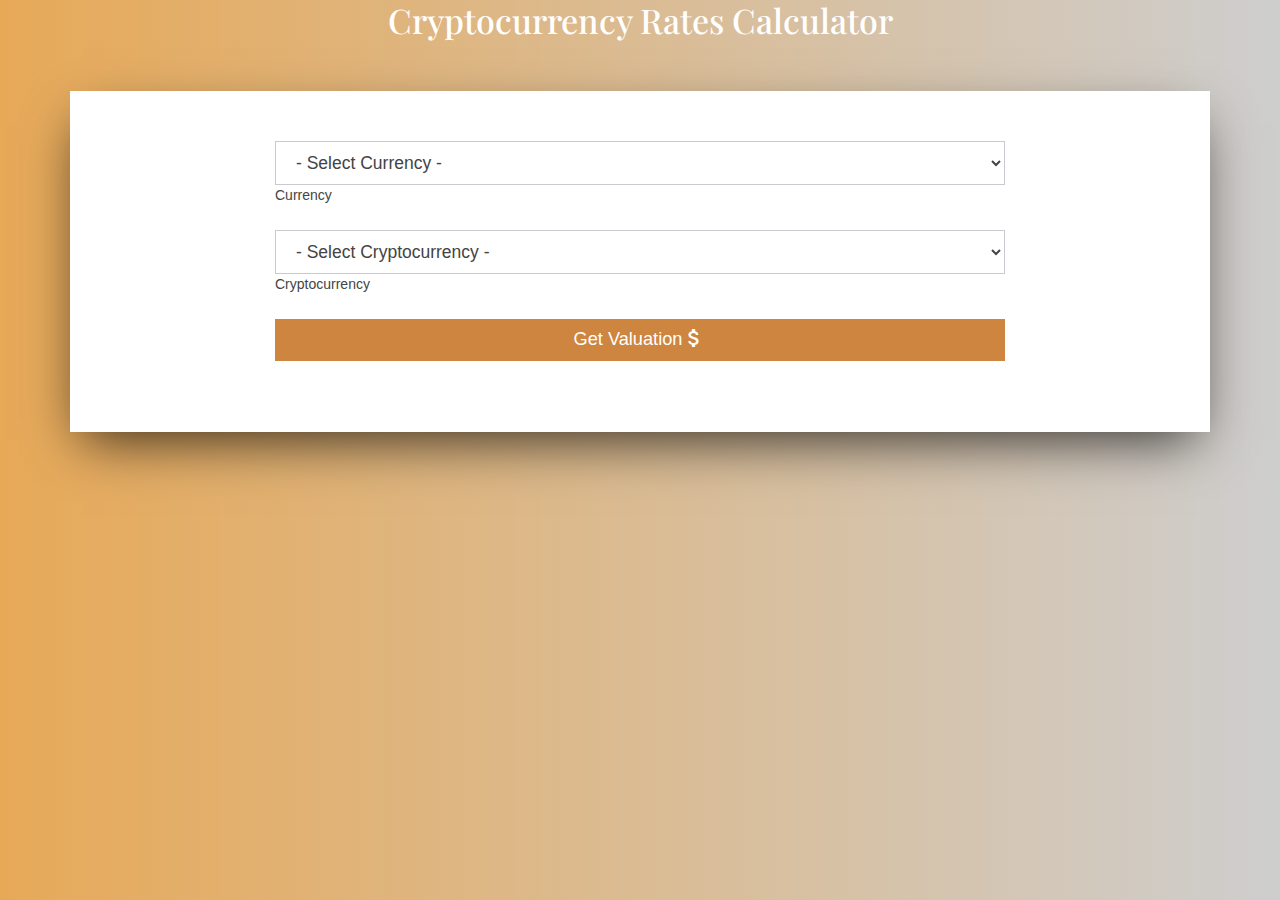
<file: projects/cryptocurrencies/index.html>
<!DOCTYPE html>
<html lang="en">
<head>
    <meta charset="UTF-8">
    <meta name="viewport" content="width=device-width, initial-scale=1.0">
    <meta http-equiv="X-UA-Compatible" content="ie=edge">
    <title>Cryptocurrency</title>
    <link href="https://fonts.googleapis.com/icon?family=Material+Icons" rel="stylesheet">
    <link rel="stylesheet" href="css/bootstrap.css">

    <link href="https://fonts.googleapis.com/css?family=Playfair+Display" rel="stylesheet">
    <style>
          
        body {
          
          background: -webkit-linear-gradient(to right, #e7a958, #cecece);
          background: linear-gradient(to right, #e7a958, #cecece); 
        }
        h1 {
          font-size: 34px;
          color: white;
          font-family: 'Playfair Display', serif;
        }
        form {
          margin: 50px auto;
        }
        select option{
            color: darkcyan;
        }
        .main-content {
          margin: 50px auto;
          background-color: white;
          -webkit-box-shadow: -1px 20px 52px -13px rgba(0,0,0,0.75);
          -moz-box-shadow: -1px 20px 52px -13px rgba(0,0,0,0.75);
          box-shadow: -1px 20px 52px -13px rgba(0,0,0,0.75);
        }
        .messages {
          color: white;
        }
        #result {
          text-align: center;
        }
        .btn {
          width: 100%;
          color: #fff;
          background-color: peru;
          display: flex;
          justify-content: center;
          font-size: 1.3em;
        }
       
        .spinner  {
          text-align: center;
        }
       
    </style>
</head>
<body>
    <div>
        <h1 class="text-center">Cryptocurrency Rates Calculator</h1>
    </div>
    <div class="container main-content">
        <!-- Page Content goes here -->
        <div class="row">
            <form class="col-2 col-8" id="form">
                <div class="form-group">
                    <select id="currency" class="form-control form-control-lg">
                        <option value="" disabled selected>- Select Currency - </option>
                        <option value="USD">Dollor</option>
                        <option value="GBP">Pound</option>
                        <option value="EUR">Euro</option>
                    </select>
                    <label>Currency</label>
                </div>    
                <div class="form-group">
                    <select id="cryptocurrency" class="form-control form-control-lg">
                        <option value="" disabled selected>- Select Cryptocurrency -</option>
                        <option value="BTC">Bitcoin</option>
                        <option value="ETH">Ethereum</option>
                        <option value="XRP">Ripple</option>
                    </select>
                    <label>Cryptocurrency</label>
                </div>
                <div class="form-input">
                    <button class="btn" type="submit" name="action">Get Valuation
                        <i class="material-icons right">attach_money</i>
                    </button>
                </div>
                <br>
                <div class="messages"></div>
                <div class="spinner"></div>
                <div id="result" ></div>
            </form>
        </div>

      
        <script src="js/cryptoAPI.js"></script>
        <script src="js/ui.js"></script>
        <script src="js/app.js"></script>

    
      
</body>
</html>
</file>
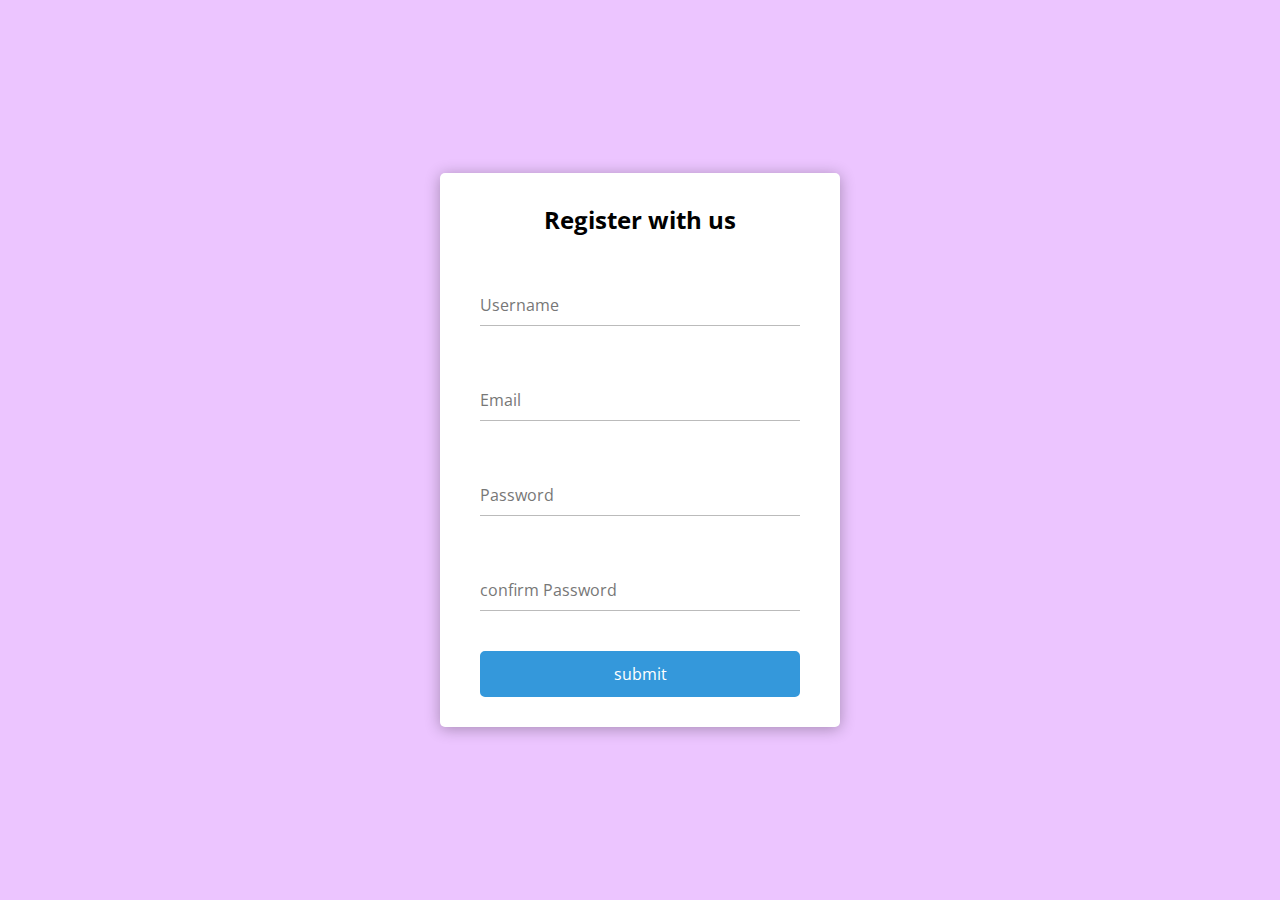
<file: projects/form validation/index.html>
<!DOCTYPE html>
<html lang="en">
<head>
    <meta charset="UTF-8">
    <meta name="viewport" content="width=device-width, initial-scale=1.0">
    <link rel="stylesheet" href="style.css">
    <title>form validator</title>
</head>
<body>
    <div class="container">
        <form action="#" id="form" class="form">
            <h2>Register with us</h2>
            <div class="form-control">
                <input type="text" id="username" tabindex="0">
                <label for="username">Username</label>
                <small>error message</small>
            </div>
            <div class="form-control">
                <input type="text" id="email">
                <label for="email">Email</label>
                <small>error message</small>
            </div>
            <div class="form-control">
                <input type="password" id="password">
                <label for="password">Password</label>
                <small>error message</small>
            </div>
            <div class="form-control">
                <input type="password" id="password2">
                <label for="password2">confirm Password</label>
                <small>error message</small>
            </div>
            <button type="submit">submit</button>
            
        </form>
    </div>
    <script src="app.js"></script>
</body>
</html>
</file>
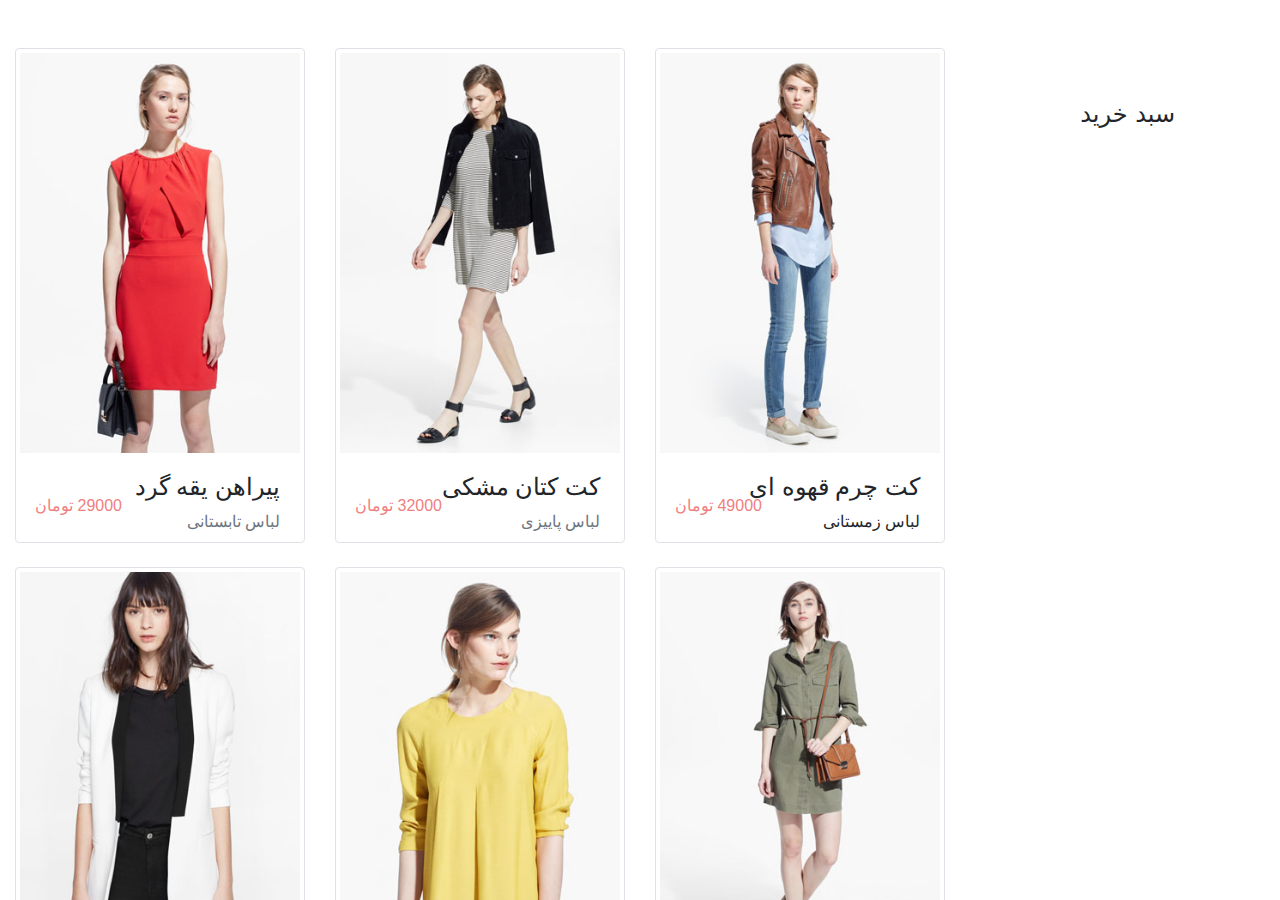
<file: projects/shoppingCart/index.html>
<!DOCTYPE html>
<html lang="en">
  <head>
    <meta charset="UTF-8" />
    <meta name="viewport" content="width=device-width, initial-scale=1.0" />
    <meta http-equiv="X-UA-Compatible" content="ie=edge" />
    <link rel="stylesheet" href="css/style.css" />
    <link
      rel="stylesheet"
      href="https://cdnjs.cloudflare.com/ajax/libs/font-awesome/5.15.1/css/all.min.css"
      integrity="sha512-+4zCK9k+qNFUR5X+cKL9EIR+ZOhtIloNl9GIKS57V1MyNsYpYcUrUeQc9vNfzsWfV28IaLL3i96P9sdNyeRssA=="
      crossorigin="anonymous"
    />
    <link rel="stylesheet" href="css/bootstrap.rtl.min.css" />
    <link rel="stylesheet" href="css/bootstrap-grid.min.css" />
    <script
      src="https://code.jquery.com/jquery-3.5.1.slim.min.js"
      integrity="sha384-DfXdz2htPH0lsSSs5nCTpuj/zy4C+OGpamoFVy38MVBnE+IbbVYUew+OrCXaRkfj"
      crossorigin="anonymous"
    ></script>
    <script
      src="https://cdn.jsdelivr.net/npm/bootstrap@4.5.3/dist/js/bootstrap.bundle.min.js"
      integrity="sha384-ho+j7jyWK8fNQe+A12Hb8AhRq26LrZ/JpcUGGOn+Y7RsweNrtN/tE3MoK7ZeZDyx"
      crossorigin="anonymous"
    ></script>
    <script src="js/bootstrap.min.js"></script>
    <title>Title</title>
  </head>

  <body>
    <section dir="rtl">
      <div class="row shopping-basket">
        <div>
          <h4>
            سبد خرید&nbsp&nbsp
            <i class="fas fa-shopping-cart pt-1"></i>
          </h4>
        </div>
        <div>
          <table class="table">
            <thead>
              <tr class="text-center">
                <th>تصویر</th>
                <th>مدل</th>
                <th>قیمت</th>
                <th></th>
              </tr>
            </thead>
            <tbody></tbody>
          </table>
          <a href="#" class="button"> پاک کردن </a>
        </div>
      </div>
      <div class="container text-right" id="product-container">
        <div class="row mt-5">
          <div class="col-sm-6 col-md-6 col-lg-4 product mb-4">
            <div class="img-thumbnail">
              <div class="product-img img1">
                <div class="add-tocart"> <a href="#" class="add" data-id="1">افزودن به سبد خرید</a> </div>
              </div>
              <div class="product-details">
                <h4>کت چرم قهوه ای</h4>
                <p class="text-mute">لباس زمستانی</p>
                <span>49000 تومان </span>
              </div>
            </div>
          </div>

          <div class="col-sm-6 col-md-6 col-lg-4 product mb-4">
            <div class="img-thumbnail">
              <div class="product-img img2">
                <div class="add-tocart"> <a href="#" class="add" data-id="2">افزودن به سبد خرید</a> </div>
              </div>
              <div class="product-details">
                <h4>کت کتان مشکی</h4>
                <p class="text-muted">لباس پاییزی</p>
                <span>32000 تومان </span>
              </div>
            </div>
          </div>
          <div class="col-sm-6 col-md-6 col-lg-4 product mb-4">
            <div class="img-thumbnail">
              <div class="product-img img3">
                <div class="add-tocart"> <a href="#" class="add" data-id="3">افزودن به سبد خرید</a> </div>
              </div>
              <div class="product-details">
                <h4>پیراهن یقه گرد</h4>
                <p class="text-muted">لباس تابستانی</p>
                <span>29000 تومان </span>
              </div>
            </div>
          </div>

          <div class="col-sm-6 col-md-6 col-lg-4 product mb-4">
            <div class="img-thumbnail">
              <div class="product-img img4">
                <div class="add-tocart"> <a href="#" class="add" data-id="4">افزودن به سبد خرید</a> </div>
              </div>
              <div class="product-details">
                <h4>مانتو تابستانه</h4>
                <p class="text-muted">لباس تابستانی</p>
                <span>49000 تومان </span>
              </div>
            </div>
          </div>
          <div class="col-sm-6 col-md-6 col-lg-4 product mb-4">
            <div class="img-thumbnail">
              <div class="product-img img5">
                <div class="add-tocart"> <a href="#" class="add" data-id="5">افزودن به سبد خرید</a> </div>
              </div>
              <div class="product-details">
                <h4>شومیز یقه گرد</h4>
                <p class="text-muted">لباس تابستانی</p>
                <span>59000 تومان </span>
              </div>
            </div>
          </div>
          <div class="col-sm-6 col-md-6 col-lg-4 product mb-4">
            <div class="img-thumbnail">
              <div class="product-img img6">
                <div class="add-tocart"> <a href="#" class="add" data-id="6">افزودن به سبد خرید</a> </div>
              </div>
              <div class="product-details">
                <h4>مانتو کتی سفید</h4>
                <p class="text-muted">لباس تابستانی</p>
                <span>39000 تومان </span>
              </div>
            </div>
          </div>
        </div>
      </div>
    </section>
    <script src="js/card.js"></script>
  </body>
</html>
</file>
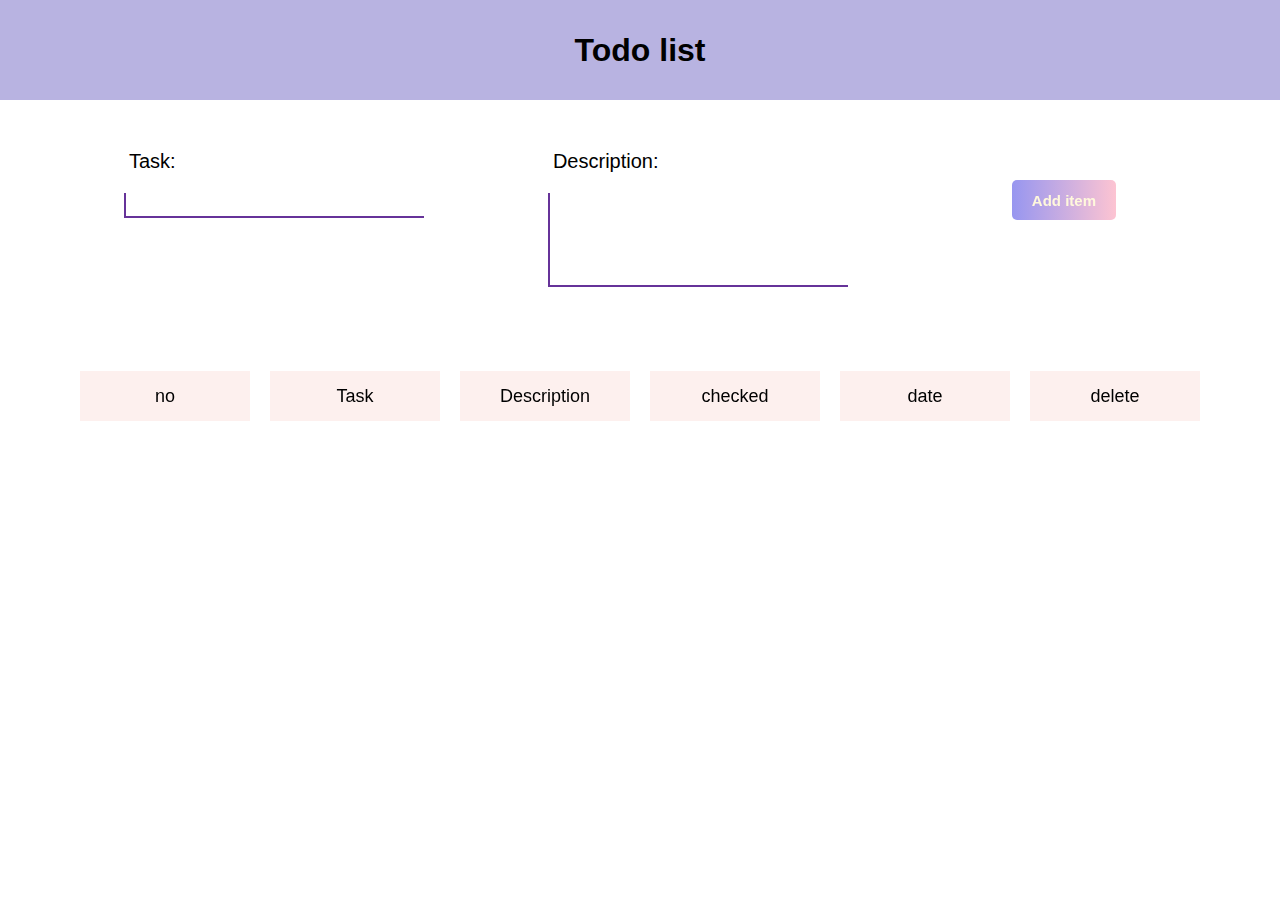
<file: projects/todo list/index.html>
<!DOCTYPE html>
<html lang="en">
  <head>
    <meta charset="UTF-8" />
    <meta name="viewport" content="width=device-width, initial-scale=1.0" />
    <link rel="icon" href="todo.png" type="img/png" />
    <link
      rel="stylesheet"
      href="https://cdnjs.cloudflare.com/ajax/libs/font-awesome/5.14.0/css/all.min.css"
    />
    <!-- <script src='https://kit.fontawesome.com/a076d05399.js'></script> -->
    <link rel="stylesheet" href="style.css" type="text/css" />

    <title>todo list</title>
  </head>
  <body>
    
    
    <header class="heading">
      <h1>Todo list</h1>
    </header>
    <section>
      <div>
        <label for="task">Task:</label>
        <input type="text" class="inputtxt" id="task" autofocus />
      </div>
      <div>
        <label for="description">Description:</label>
        <textarea class="inputtxt" id="description" rows="4"></textarea>
      </div>
      <button id="add">Add item</button>
    </section>
    <section class="section">
      <div class="note-container">
        <div  id="no">
          <div>no</div>
        </div>
        <div id="tasklist">
          <div>Task</div>
        </div>
        <div id="descriptionlist">
          <div>Description</div>
        </div>
        <div id="check">
          <div>checked</div>
        </div>
        <div id="date">
          <div>date</div>
        </div>
        <div id="del">
          <div>delete</div>
        </div>
      </div>
    </section>

    <script src="app.js"></script>
  </body>
</html>
</file>
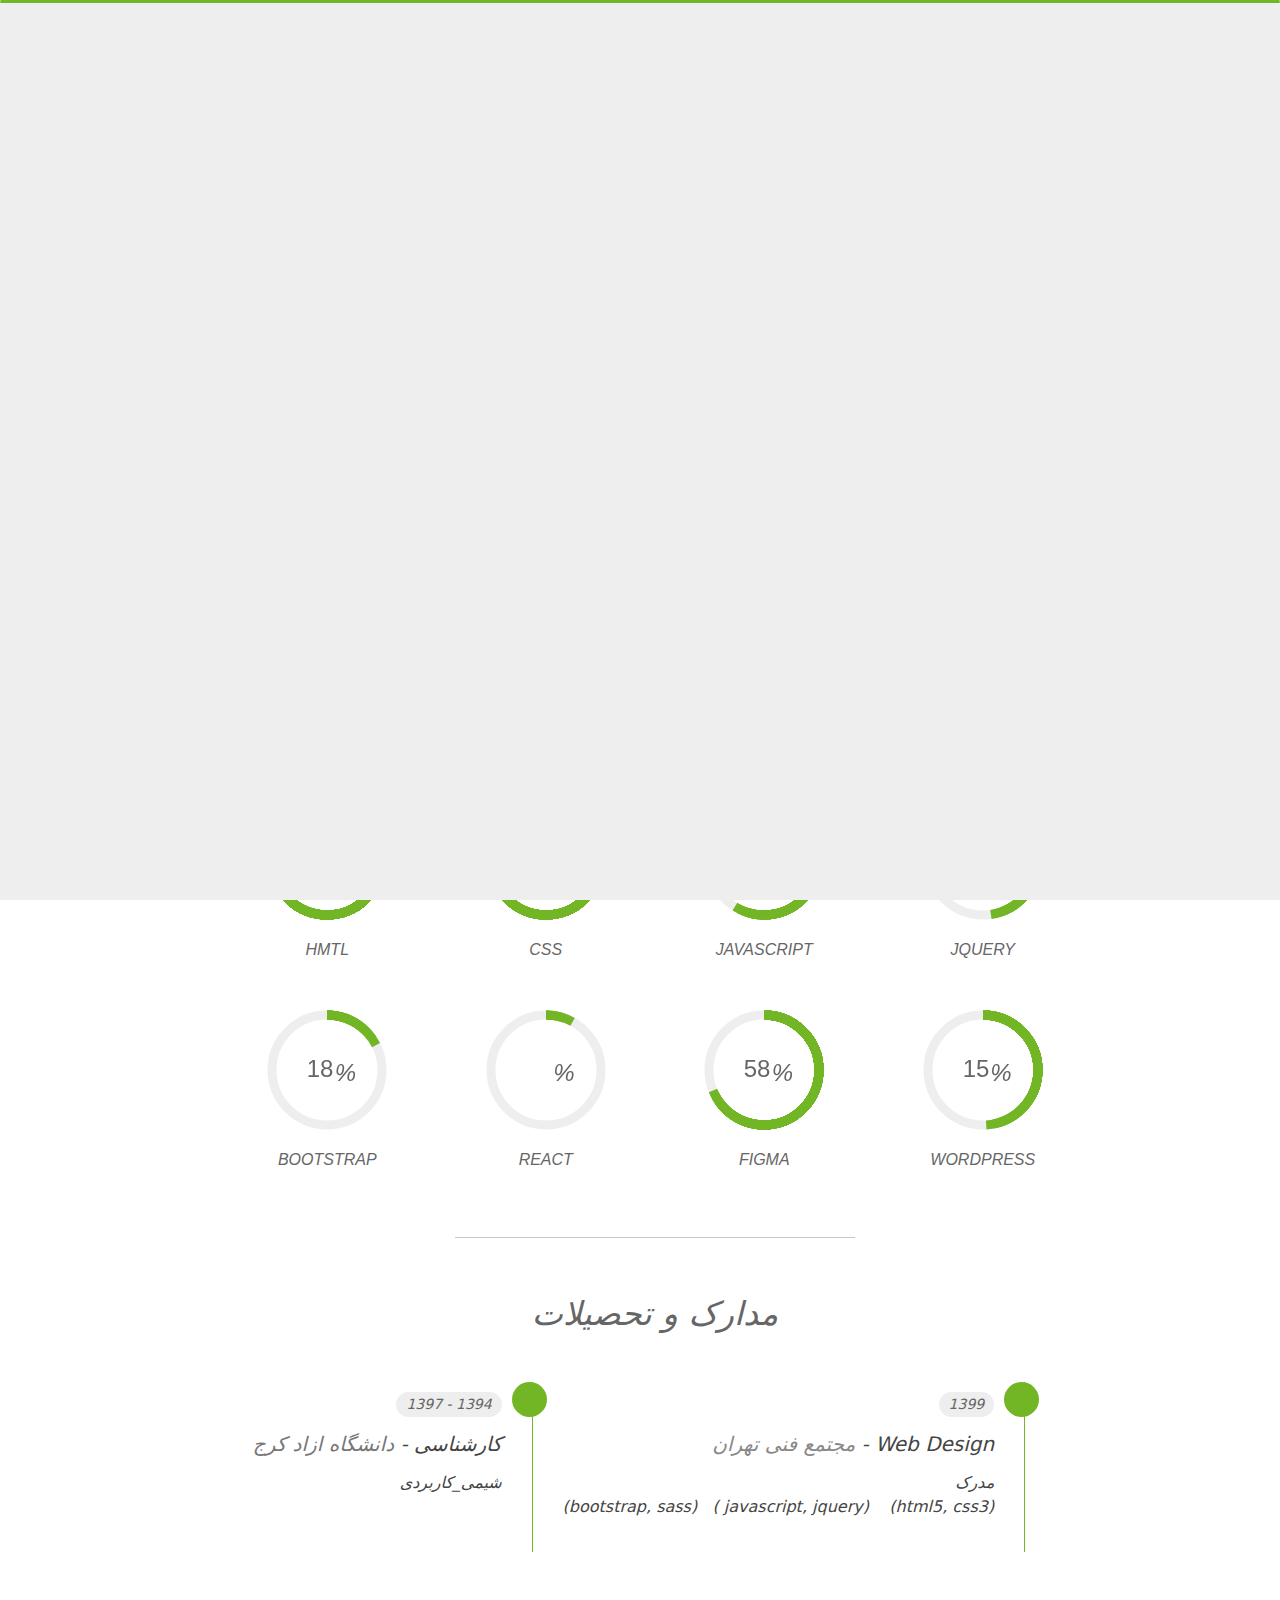
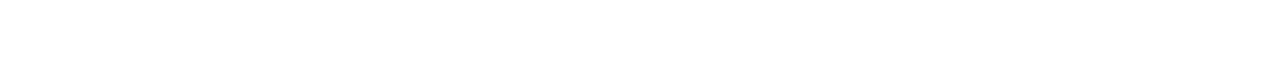
<file: about.html>
<!DOCTYPE html>
<html lang="en">
  <head>
    <meta charset="UTF-8" />
    <meta name="viewport" content="width=device-width, initial-scale=1.0" />
    <link rel="stylesheet" href="css/style-about.css" />
    <link rel="stylesheet" href="css/custom-index.css" />
    <link
      rel="stylesheet"
      href="https://cdnjs.cloudflare.com/ajax/libs/font-awesome/5.15.1/css/all.min.css"
      integrity="sha512-+4zCK9k+qNFUR5X+cKL9EIR+ZOhtIloNl9GIKS57V1MyNsYpYcUrUeQc9vNfzsWfV28IaLL3i96P9sdNyeRssA=="
      crossorigin="anonymous"
    />
    <link rel="stylesheet" href="css/bootstrap.rtl.min.css">
    <link rel="stylesheet" href="css/bootstrap-grid.min.css">
    <script src="https://code.jquery.com/jquery-3.5.1.slim.min.js" integrity="sha384-DfXdz2htPH0lsSSs5nCTpuj/zy4C+OGpamoFVy38MVBnE+IbbVYUew+OrCXaRkfj" crossorigin="anonymous"></script>
<script src="https://cdn.jsdelivr.net/npm/bootstrap@4.5.3/dist/js/bootstrap.bundle.min.js" integrity="sha384-ho+j7jyWK8fNQe+A12Hb8AhRq26LrZ/JpcUGGOn+Y7RsweNrtN/tE3MoK7ZeZDyx" crossorigin="anonymous"></script>
    <script src="js/bootstrap.min.js"></script>
    <title>درباره ی من</title>
  </head>
  <body>
    <!-- navigation on desktop -->
    <div class="sidebar">
      <ul class="icon-menu">
        <li class="icon-box active">
          <i class="fa fa-home"></i>
          <a href="index.html">
            <h5>صفحه اصلی</h5>
          </a>
        </li>
        <li class="icon-box">
          <i class="fa fa-user active"></i>
          <a href="about.html">
            <h5>درباره من</h5>
          </a>
        </li>
        <li class="icon-box">
          <i class="fa fa-briefcase"></i>
          <a href="portfolio.html">
            <h5>نمونه کارها</h5>
          </a>
        </li>
        <li class="icon-box">
          <i class="fa fa-envelope-open"></i>
          <a href="contact.html">
            <h5>ارتباط با من</h5>
          </a>
        </li>
        <li class="icon-box">
          <i class="fa fa-comments"></i>
          <a href="#">
            <h5>بلاگ</h5>
          </a>
        </li>
      </ul>
    </div>
    <!-- ----------------- nav on mobile ---------------- -->
    <nav class="d-block d-lg-none">
      <div class="navigation">
        <input type="checkbox" name="menu-icon" id="menu-icon" />
        <span class="line1"></span>
        <span class="line2"></span>
        <span class="line3"></span>

        <ul class="menu list-unstyled">
          <li class="icon border-bottom">
            <a href="index.html" class="text-decoration-none text-muted">
              <i class="fa fa-home ml-3"></i>
              <span>صفحه اصلی</span>
            </a>
          </li>
          <li class="icon border-bottom">
            <a href="about.html" class="text-decoration-none activemenu">
              <i class="fa fa-user ml-3"></i>
              <span>درباره من</span>
            </a>
          </li>
          <li class="icon border-bottom">
            <a href="portfolio.html" class="text-decoration-none text-muted">
              <i class="fa fa-briefcase ml-3"></i>
              <span>نمونه کارها</span>
            </a>
          </li>
          <li class="icon border-bottom">
            <a href="contact.html" class="text-decoration-none text-muted">
              <i class="fa fa-envelope-open ml-3"></i>
              <span>ارتباط با من</span>
            </a>
          </li>
          <li class="icon">
            <a href="#" class="text-decoration-none text-muted">
              <i class="fa fa-comments ml-3"></i>
              <span>بلاگ</span>
            </a>
          </li>
        </ul>
      </div>
    </nav>

    <section class="about-content">
      <!-------------- title -------------  -->
      <section class="title-section">
        <h1>درباره <span>من</span></h1>
        <span class="title-bg d-none d-sm-block">تجربیات من</span>
      </section>
      <section class="info-section container-fluid">
        <div class="info-container">
        <div class="info-div1">
          <div><h3>اطلاعات شخصی</h3></div>
          <div>
            <ul class="list-unstyled about-list">
              <li>نام : <span> زهرا </span></li>
              <li>نام خانوادگی : <span> محمدی </span></li>
              <li>سن : <span>24 سال </span></li>

              <li>کارآموز : <span> تمام وقت </span></li>
            </ul>
            <ul class="list-unstyled about-list">
              <li>آدرس : <span> استان البرز </span></li>
              <li>
                شماره موبایل :
                <span> 09220000000 </span>
              </li>
              <li>
                ایمیل :
                <span>
                  zahramohammadii75@yahoo.com
                </span>
              </li>

              <li>زبان : <span> انگلیسی(متوسط) </span></li>
            </ul>
          </div>
          <div>
            <a href="#" class="link">
              دانلود رزومه <span><i class="fa fa-download"></i></span>
            </a>
          </div>
        </div>
        <div class="info-div2">
          <div>
            <h3>1</h3>
            <p>___ سال تجربه ی کاری</p>
          </div>
          <div>
            <h3>3</h3>
            <p>___ پروژه های انجام شده</p>
          </div>
          <div>
            <h3></h3>
            <p>___ رضایت مشتریان</p>
          </div>
          <div>
            <h3>4</h3>
            <p>___مدرک ها</p>
          </div>
        </div></div>
      </section>
      <hr style="margin-top: 50px;"/>

      <!-- ----------------- skills ------------------- -->
      <section class="skills-section container-fluid">
        <h3 class="title">مهارت های من</h3>
        
        <div class="skills-rate">
          <div class="circle-percent">
            <span>%</span>
            <canvas class="mycanvas" width="150px" height="150px"></canvas>
            <h6>JQUERY</h6>
          </div>
          <div class="circle-percent">
            <span>%</span>
            <canvas class="mycanvas" width="150px" height="150px"></canvas>
            <h6>JAVASCRIPT</h6>
          </div>
          <div class="circle-percent">
            <span>%</span>
            <canvas class="mycanvas" width="150px" height="150px"></canvas>
            <h6>CSS</h6>
          </div>
          <div class="circle-percent">
            <span>%</span>
            <canvas class="mycanvas" width="150px" height="150px"></canvas>
            <h6>HMTL</h6>
          </div>
          <div class="circle-percent">
            <span>%</span>
            <canvas class="mycanvas" width="150px" height="150px"></canvas>
            <h6>WORDPRESS</h6>
          </div>
          <div class="circle-percent">
            <span>%</span>
            <canvas class="mycanvas" width="150px" height="150px"></canvas>
            <h6>FIGMA</h6>
          </div>
          <div class="circle-percent">
            <span>%</span>
            <canvas class="mycanvas" width="150px" height="150px"></canvas>
            <h6>REACT</h6>
          </div>
          <div class="circle-percent">
            <span>%</span>
            <canvas class="mycanvas" width="150px" height="150px"></canvas>
            <h6>BOOTSTRAP</h6>
          </div>
        </div>
      </section>
      <hr style="margin-top: 80px;"/>
      <!-- -------------------- degree ----------------- -->
      <section class="education-section container-fluid">
        <h3 class="title">مدارک و تحصیلات</h3>
        <ul class="education-list">
          <li>
            <div class="icon">
              <i class="fa fa-graduation-cap"></i>
            </div>
            <span >1399</span>
            <h5>Web Design - <span style="color: #888888;"> مجتمع فنی تهران </span></h5>
            <p >
              مدرک<br>
              (html5, css3) &nbsp;&nbsp;
              (javascript, jquery )&nbsp;&nbsp;
              (bootstrap, sass)&nbsp;
            </p>
          </li>
          <li>
            <div class="icon">
              <i class="fa fa-graduation-cap"></i>
            </div>
            <span>1394 - 1397</span>
            <h5>کارشناسی - <span style="color: #777;"> دانشگاه ازاد کرج </span></h5>
            <p>شیمی_کاربردی</p>
          </li>
        </ul>
      </section>
    </section>
    <script src="https://code.jquery.com/jquery-3.5.1.min.js" integrity="sha256-9/aliU8dGd2tb6OSsuzixeV4y/faTqgFtohetphbbj0=" crossorigin="anonymous"></script>
    <script src="js/loader.js"></script>
    <script src="js/about-skills-rate.js"></script>
  </body>
</html>
</file>
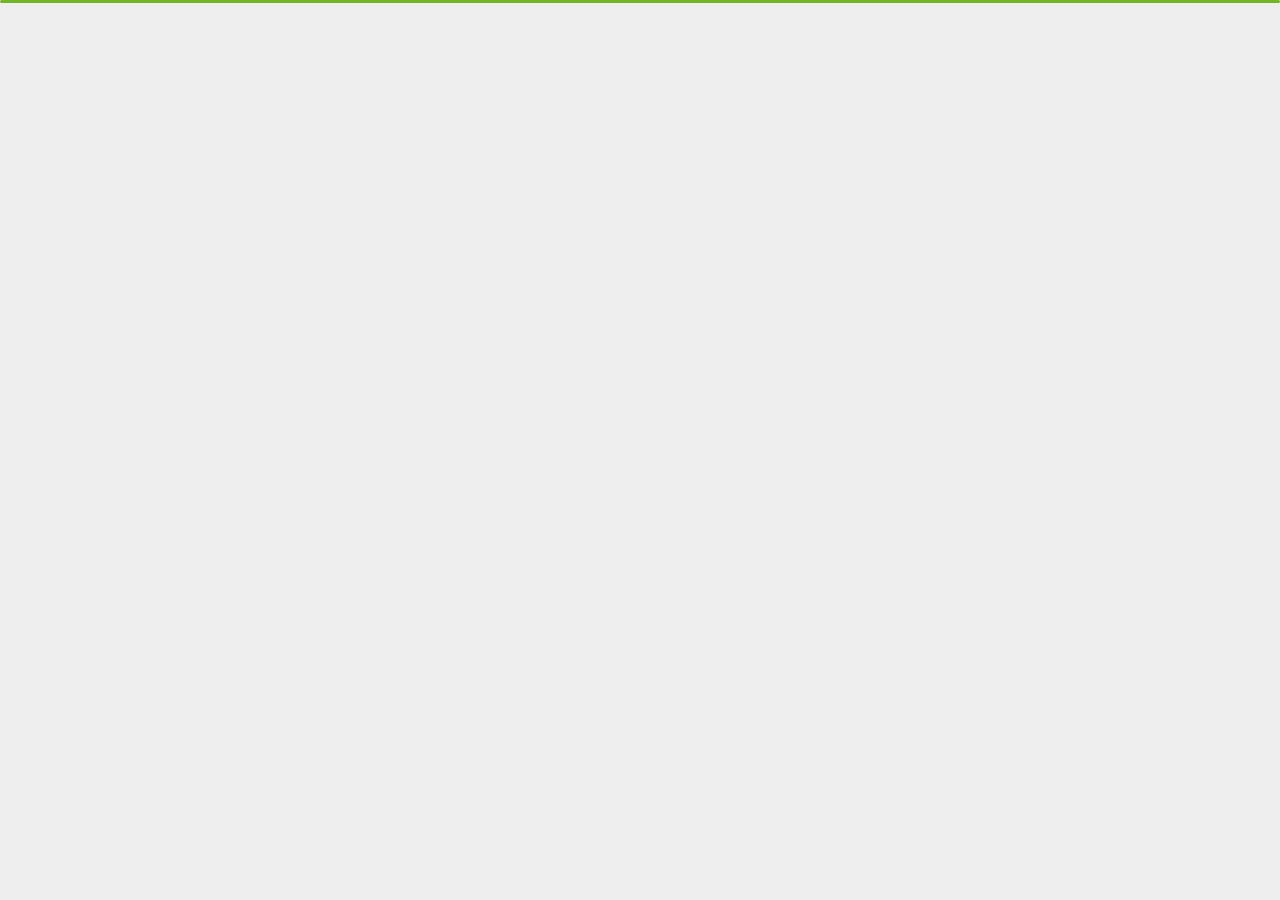
<file: contact.html>
<!DOCTYPE html>
<html lang="en">
  <head>
    <meta charset="UTF-8" />
    <meta name="viewport" content="width=device-width, initial-scale=1.0" />
    <link rel="stylesheet" href="css/custom-index.css" />
    <link rel="stylesheet" href="css/style-about.css" />
    <link rel="stylesheet" href="css/style-contact.css" />
    <link rel="stylesheet" href="css/fontawesome.min.css" />

    <link
      rel="stylesheet"
      href="https://cdnjs.cloudflare.com/ajax/libs/font-awesome/5.15.1/css/all.min.css"
      integrity="sha512-+4zCK9k+qNFUR5X+cKL9EIR+ZOhtIloNl9GIKS57V1MyNsYpYcUrUeQc9vNfzsWfV28IaLL3i96P9sdNyeRssA=="
      crossorigin="anonymous"
    />
    <link rel="stylesheet" href="css/bootstrap.rtl.min.css" />
    <link rel="stylesheet" href="css/bootstrap-grid.min.css" />
    <script
      src="https://code.jquery.com/jquery-3.5.1.slim.min.js"
      integrity="sha384-DfXdz2htPH0lsSSs5nCTpuj/zy4C+OGpamoFVy38MVBnE+IbbVYUew+OrCXaRkfj"
      crossorigin="anonymous"
    ></script>
    <script
      src="https://cdn.jsdelivr.net/npm/bootstrap@4.5.3/dist/js/bootstrap.bundle.min.js"
      integrity="sha384-ho+j7jyWK8fNQe+A12Hb8AhRq26LrZ/JpcUGGOn+Y7RsweNrtN/tE3MoK7ZeZDyx"
      crossorigin="anonymous"
    ></script>
    <script src="js/bootstrap.min.js"></script>
    <title>ارتباط با من</title>
  </head>
  <body>
    <!-- ----------------header--------------- -->

    <!-- navigation on desktop -->
    <div class="sidebar">
      <ul class="icon-menu">
        <li class="icon-box">
          <i class="fa fa-home active"></i>
          <a href="index.html">
            <h5>صفحه اصلی</h5>
          </a>
        </li>
        <li class="icon-box">
          <i class="fa fa-user"></i>
          <a href="about.html">
            <h5>درباره من</h5>
          </a>
        </li>
        <li class="icon-box">
          <i class="fa fa-briefcase"></i>
          <a href="portfolio.html">
            <h5>نمونه کارها</h5>
          </a>
        </li>
        <li class="icon-box">
          <i class="fa fa-envelope-open"></i>
          <a href="contact.html">
            <h5>ارتباط با من</h5>
          </a>
        </li>
        <li class="icon-box">
          <i class="fa fa-comments"></i>
          <a href="#">
            <h5>بلاگ</h5>
          </a>
        </li>
      </ul>
    </div>

    
     <!-- ----------------- nav on mobile ---------------- -->
     <nav class="d-block d-lg-none">
      <div class="navigation">
        <input type="checkbox" name="menu-icon" id="menu-icon" />
        <span class="line1"></span>
        <span class="line2"></span>
        <span class="line3"></span>

        <ul class="menu list-unstyled">
          <li class="icon border-bottom">
            <a href="index.html" class="text-decoration-none text-muted">
              <i class="fa fa-home ml-3"></i>
              <span>صفحه اصلی</span>
            </a>
          </li>
          <li class="icon border-bottom">
            <a href="about.html" class="text-decoration-none text-muted">
              <i class="fa fa-user ml-3"></i>
              <span>درباره من</span>
            </a>
          </li>
          <li class="icon border-bottom">
            <a href="portfolio.html" class="text-decoration-none text-muted">
              <i class="fa fa-briefcase ml-3"></i>
              <span>نمونه کارها</span>
            </a>
          </li>
          <li class="icon border-bottom">
            <a href="contact.html" class="text-decoration-none activemenu">
              <i class="fa fa-envelope-open ml-3"></i>
              <span>ارتباط با من</span>
            </a>
          </li>
          <li class="icon">
            <a href="#" class="text-decoration-none text-muted">
              <i class="fa fa-comments ml-3"></i>
              <span>بلاگ</span>
            </a>
          </li>
        </ul>
      </div>
    </nav>

    <!-- --------------------- contact --------------------- -->

    <section class="section-contact">
      <section class="title-section">
        <h1>ارتباط با <span> من </span></h1>
        <span class="title-bg d-none d-sm-block">ارسال ایمیل</span>
      </section>
      <section class="contact-content container">
        <div class="contact-form">
          <form action="#" method="GET" class="email-form" id="form">
            <div class="d-inline-block">
              <input
                type="text"
                name="username"
                id="username"
                placeholder=" نام شما "
              />
              <div class="message1"></div>
            </div>
            <div class="d-inline-block">
              <input
                type="text"
                name="useremail"
                id="useremail"
                placeholder=" ایمیل شما "
              />
              <div class="message2"></div>
            </div>
            <div>
              <input
                type="text"
                name="subject"
                id="subject"
                placeholder=" عنوان پیام "
              />
              <div class="message3"></div>
            </div>
            <div class="d-inline-block">
              <textarea
                name="usermessage"
                id="usermessage"
                cols="30"
                rows="8"
                class="d-block"
                placeholder=" پیام شما ... "
              ></textarea>
              <div class="message4"></div>
            </div>
            <div class="message5"></div>
            <div class="d-none" id="spinner">
              <img src="img/103.gif" class="d-block mx-auto" />
            </div>
            <div>
            <button type="submit" class="link" id="submitbtn">
              ارسال پیام
              <span><i class="fa fa-paper-plane" aria-hidden="true"></i></span>
            </button></div>
          </form>
        </div>
        <div class="contact-info">
          <h3 class="text-center pt-3">اطلاعات تماس</h3>
          <p class="info">
            <i class="fa fa-envelope-open position-absolute"></i>
            <span class="text-muted d-block">ایمیل من :</span>
            zahramohammadii75@yahoo.com
          </p>
          <p class="info">
            <i class="fa fa-phone-square position-absolute"></i>
            <span class="text-muted d-block">شماره تماس :</span>
            09220000000
          </p>

          <ul class="list-unstyled social">
            <li>
              <a href="#" title="twitter" class="text-decoration-none">
                <i class="fab fa-twitter"></i>
              </a>
            </li>
            <li>
              <a href="#" title="instagram" class="text-decoration-none">
                <i class="fab fa-instagram"></i>
              </a>
            </li>
            <li>
              <a href="#" title="linkedin" class="text-decoration-none">
                <i class="fab fa-linkedin-in"></i>
              </a>
            </li>
          </ul>
        </div>
      </section>
    </section>

    <script src="js/loader.js"></script>
    <script src="js/contact-validate-form.js"></script>
  </body>
</html>
</file>
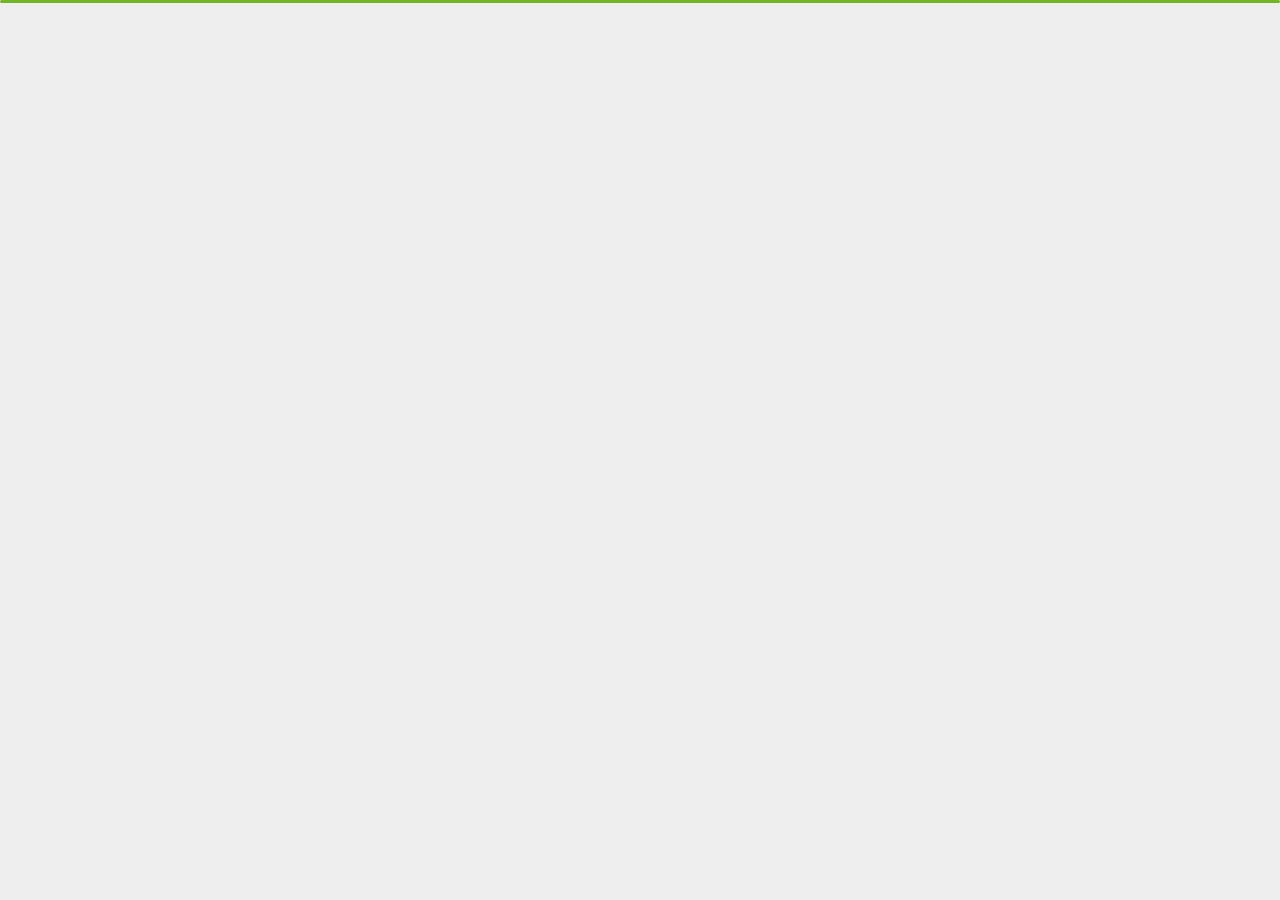
<file: portfolio.html>
<!DOCTYPE html>
<html lang="en">
  <head>
    <meta charset="UTF-8" />
    <meta name="viewport" content="width=device-width, initial-scale=1.0" />
    <link rel="stylesheet" href="css/style-about.css" />
    <link rel="stylesheet" href="css/custom-index.css" />
    <link rel="stylesheet" href="css/style-portfolio.css" />
    <link
      rel="stylesheet"
      href="https://cdnjs.cloudflare.com/ajax/libs/font-awesome/5.15.1/css/all.min.css"
      integrity="sha512-+4zCK9k+qNFUR5X+cKL9EIR+ZOhtIloNl9GIKS57V1MyNsYpYcUrUeQc9vNfzsWfV28IaLL3i96P9sdNyeRssA=="
      crossorigin="anonymous"
    />
    <link rel="stylesheet" href="css/bootstrap.rtl.min.css" />
    <link rel="stylesheet" href="css/bootstrap-grid.min.css" />
    <script
      src="https://code.jquery.com/jquery-3.5.1.slim.min.js"
      integrity="sha384-DfXdz2htPH0lsSSs5nCTpuj/zy4C+OGpamoFVy38MVBnE+IbbVYUew+OrCXaRkfj"
      crossorigin="anonymous"
    ></script>
    <script
      src="https://cdn.jsdelivr.net/npm/bootstrap@4.5.3/dist/js/bootstrap.bundle.min.js"
      integrity="sha384-ho+j7jyWK8fNQe+A12Hb8AhRq26LrZ/JpcUGGOn+Y7RsweNrtN/tE3MoK7ZeZDyx"
      crossorigin="anonymous"
    ></script>
    <script src="js/bootstrap.min.js"></script>
    <title>نمونه کارها</title>
  </head>
  <body>
    <!-------------------- navigation on desktop ---------------->
    <div class="sidebar">
      <ul class="icon-menu">
        <li class="icon-box">
          <i class="fa fa-home"></i>
          <a href="index.html">
            <h5>صفحه اصلی</h5>
          </a>
        </li>
        <li class="icon-box">
          <i class="fa fa-user"></i>
          <a href="about.html">
            <h5>درباره من</h5>
          </a>
        </li>
        <li class="icon-box">
          <i class="fa fa-briefcase active"></i>
          <a href="portfolio.html">
            <h5>نمونه کارها</h5>
          </a>
        </li>
        <li class="icon-box">
          <i class="fa fa-envelope-open"></i>
          <a href="contact.html">
            <h5>ارتباط با من</h5>
          </a>
        </li>
        <li class="icon-box">
          <i class="fa fa-comments"></i>
          <a href="#">
            <h5>بلاگ</h5>
          </a>
        </li>
      </ul>
    </div>

     <!-- ----------------- nav on mobile ---------------- -->
     <nav class="d-block d-lg-none">
      <div class="navigation">
        <input type="checkbox" name="menu-icon" id="menu-icon" />
        <span class="line1"></span>
        <span class="line2"></span>
        <span class="line3"></span>

        <ul class="menu list-unstyled">
          <li class="icon border-bottom">
            <a href="index.html" class="text-decoration-none text-muted">
              <i class="fa fa-home ml-3"></i>
              <span>صفحه اصلی</span>
            </a>
          </li>
          <li class="icon border-bottom">
            <a href="about.html" class="text-decoration-none text-muted">
              <i class="fa fa-user ml-3"></i>
              <span>درباره من</span>
            </a>
          </li>
          <li class="icon border-bottom">
            <a href="portfolio.html" class="text-decoration-none activemenu">
              <i class="fa fa-briefcase ml-3"></i>
              <span>نمونه کارها</span>
            </a>
          </li>
          <li class="icon border-bottom">
            <a href="contact.html" class="text-decoration-none text-muted">
              <i class="fa fa-envelope-open ml-3"></i>
              <span>ارتباط با من</span>
            </a>
          </li>
          <li class="icon">
            <a href="#" class="text-decoration-none text-muted">
              <i class="fa fa-comments ml-3"></i>
              <span>بلاگ</span>
            </a>
          </li>
        </ul>
      </div>
    </nav>

    <!-- --------------------- portfolio --------------------- -->
    
    <section class="portfolio-content">
      <section class="title-section">
        <h1><span>نمونه</span> کارها</h1>
        <span class="title-bg d-none d-sm-block">کارهای من</span>
      </section>
      <section class="photo-section container">
          <ul class="row list-unstyled list-container">
            <li class="col-sm-6 col-lg-4">
              <figure>
                <img src="img/form.png" alt="" />
                <div class="description">
                  <a href="projects/form validation/index.html">
                    <span> پروژه ی اعتبارسنجی فرم </span>
                  </a>
                </div>
              </figure>
            </li>
            <li class="col-sm-6 col-lg-4">
              <figure>
                <img src="img/slide1.png" alt="" />
                <div class="description">
                  <a href="projects/slideshow/slideshow1.html">
                    <span> پروژه ی اسلایدر </span>
                  </a>
                </div>
              </figure>
            </li>
            <li class="col-sm-6 col-lg-4">
              <figure>
                <img src="img/minimal.png" alt="" />
                <div class="description">
                  <a href="projects/website/index.html">
                    <span> وبسایت مینیمال </span>
                  </a>
                </div>
              </figure>
            </li>
            <li class="col-sm-6 col-lg-4">
              <figure>
                <img src="img/shop.png" alt="" />
                <div class="description">
                  <a href="projects/shoppingCart/index.html">
                    <span> پروژه ی سبد خرید </span>
                  </a>
                </div>
              </figure>
            </li>
            <li class="col-sm-6 col-lg-4">
              <figure>
                <img src="img/crypto.png" alt="" />
                <div class="description">
                  <a href="projects/cryptocurrencies/index.html">
                    <span> پروژه ی ارز </span>
                  </a>
                </div>
              </figure>
            </li>
            <li class="col-sm-6 col-lg-4">
              <figure>
                <img src="img/todo.png" alt="" />
                <div class="description">
                  <a href="projects/todo list/index.html">
                    <span>
                      پروژه ی todo لیست <br />&nbsp&nbsp(localStorage)
                    </span>
                  </a>
                </div>
              </figure>
            </li>
            <li class="col-sm-6 col-lg-4">
              <figure>
                <img src="img/project-5.jpg" alt="" />
                <div class="description">
                  <span> پروژه ی عکس ها </span>
                </div>
              </figure>
            </li>
            <li class="col-sm-6 col-lg-4">
              <figure>
                <img src="img/project-5.jpg" alt="" />
                <div class="description">
                  <span> پروژه ی منو اسلایدر و modal </span>
                </div>
              </figure>
            </li>
            <li class="col-sm-6 col-lg-4">
              <figure>
                <img src="img/project-5.jpg" alt="" />
                <div class="description">
                  <span> پروژه ی جستجوی غذا (Api) </span>
                </div>
              </figure>
            </li>
          </ul>
        
      </section>
    </section>
    <script src="js/loader.js"></script>
    <script src="js/portfolio.js"></script>
  </body>
</html>
</file>
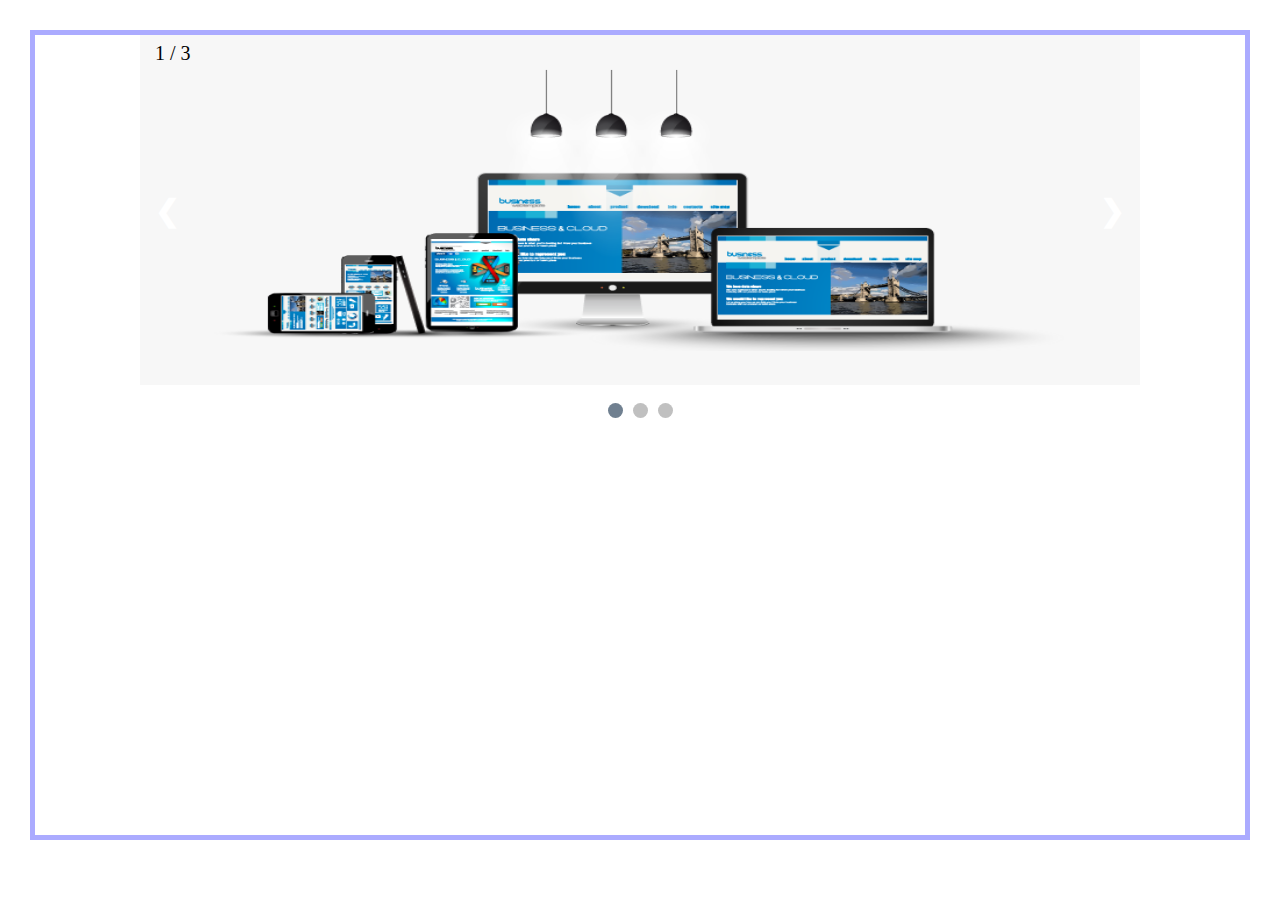
<file: projects/slideshow/slideshow1.html>
<!DOCTYPE html>
<html lang="en">

<head>
    <meta charset="UTF-8" />
    <meta name="viewport" content="width=device-width, initial-scale=1.0" />
    <title>slider</title>
    <style>
        * {
            margin: 0px;
            padding: 0px;
            box-sizing: border-box;
        }
        body{
            border: 5px solid rgba(0, 0, 255, 0.329);
            height: 90vh;
            margin: 30px;
        }

        .slider-container {
            max-width: 1000px;
            position: relative;
            margin: auto;
        }

        .slide {
            display: none;
        }

        img {
            width: 100%;
            height: 350px;
            vertical-align: middle;
        }

        .prev,
        .next {
            text-decoration: none;
            position: absolute;
            top: 50%;
            padding: 15px;
            transform: translateY(-50%);
            border-radius: 0 5px 5px 0;
            font-weight: bolder;
            font-size: 30px;
            color: #fff;
            user-select: none;
            transition: 0.6s ease;
        }

        .next {
            border-radius: 5px 0 0 5px;
            right: 0px;
        }

        .prev:hover,
        .next:hover {
            background-color: rgba(72, 84, 90, 0.5);
        }

        .bullet {
            cursor: pointer;
            width: 15px;
            height: 15px;
            margin: 0 3px;
            border-radius: 50%;
            background-color: silver;
            display: inline-block;
            transition: background-color 0.6s;
        }

        .active,
        .bullet:hover {
            background-color: slategrey;
        }

        .number {
            font-size: 20px;
            padding: 7px 15px;
            position: absolute;
            top: 0px;
        }

        .fade {
            -webkit-animation-name: fade;
            -webkit-animation-duration: 1.5s;
            animation-name: fade;
            animation-duration: 1.5s;
        }

        @-webkit-keyframes fade {
            from {
                opacity: 0.4;
            }

            to {
                opacity: 1;
            }
        }

        @keyframes fade {
            from {
                opacity: 0.4;
            }

            to {
                opacity: 1;
            }
        }

    </style>
</head>

<body>
    <div class="slider-container">
        <div class="slide fade">
            <div class="number">1 / 3</div>
            <img src="1.jpg" alt="" />
        </div>

        <div class="slide fade">
            <div class="number">2 / 3</div>
            <img src="2.jpg" alt="" />
        </div>

        <div class="slide fade">
            <div class="number">3 / 3</div>
            <img src="3.jpg" alt="" />
        </div>

        <a href="#" class="prev" onclick="Slides(-1)">&#10094;</a>
        <a href="#" class="next" onclick="Slides(1)">&#10095;</a>
    </div>
    <br />
    <div style="text-align: center;">
        <span class="bullet" onclick="currentSlide(1)"></span>
        <span class="bullet" onclick="currentSlide(2)"></span>
        <span class="bullet" onclick="currentSlide(3)"></span>
    </div>

    <script>
        let slideIndex = 1;
        showSlides(slideIndex);

        function Slides(n) {
            showSlides((slideIndex += n));
            console.log(n)
            console.log(slideIndex)
        }

        function currentSlide(n) {
            showSlides((slideIndex = n));
        }

        function showSlides(n) {
            let i;
            let slides = document.getElementsByClassName("slide");
            let bullets = document.getElementsByClassName("bullet");
    
            if (n > slides.length) {
                slideIndex = 1;
            }
            if (n < 1) {
                slideIndex = slides.length;
            }
            for (i = 0; i < slides.length; i++) {
                slides[i].style.display = "none";
            }
            for (i = 0; i < bullets.length; i++) {
                bullets[i].className = bullets[i].className.replace(" active", "");
            }
            slides[slideIndex - 1].style.display = "block";
            // bullets[slideIndex - 1].className += " active";
            bullets[slideIndex - 1].classList.add('active') 

        }
    </script>
</body>

</html>
</file>
<file: projects/form validation/style.css>
@import url('https://fonts.googleapis.com/css2?family=Open+Sans&display=swap');

*,::after,::before{
    margin: 0;
    padding: 0;
    box-sizing: border-box;
    font-family: 'Open Sans', sans-serif;
}

body{
    background-color: #eabdffe1;
    display: flex;
    justify-content: center;
    align-items: center;
    min-height: 100vh;
}

.container{
    background-color: white;
    border-radius: 5px ;
    box-shadow: 0 2px 15px rgb(0, 0, 0,.3);
    width: 400px;
}


h2{
    text-align: center;
    margin: 0 0 35px;
}
.form{
    padding: 30px 40px;

}
.form-control{
    margin-bottom: 20px;
    padding-bottom: 20px;
    position: relative;
    display: grid;
}
.form-control label{
    color: #777;
    display: block;
    position: relative;
    top: 23px;
    order: -1;
}

.form-control input{
    border: 0;
    border-bottom: 1px solid #bbbbbb;
    display: block;
    width: 100%;
    padding: 5px;
    outline: 0;
    font-size: 16px;
    
}
.form-control input:focus{
    border-bottom: 1.5px solid #222;
}

.form-control input:focus ~ label{
    animation: move .2s ease-out forwards;
}

@keyframes move {
  from{
    top: 23px;
  }
  to{
      top: -9px;
      font-size: 14px;
  }
}


.form-control.success input{
    border-bottom-color: #2ecc71;
}
.form-control.error input{
    border-bottom-color: #e74c3c;
}
.form-control small{
    color: #e74c3c  ;
    position: absolute;
    bottom: 0;
    left: 0;
    visibility: hidden;
}
.form-control.error small{
    visibility: visible;
}
.form button{
    cursor: pointer;
    background-color:#3498db ;
    border: 2px solid #3498db;
    border-radius: 5px;
    color: #fff;
    display: block;
    font-size: 16px;
    padding: 10px;
    margin: 20px 0 0 0;
    width: 100%;
    outline: none;
    box-shadow: 0;
}


@media screen and (max-width:576px){
    .container{
        width: 350px;
    }
}
</file>
<file: projects/shoppingCart/css/style.css>
* {
    padding: 0;
    margin: 0;
    box-sizing: border-box;
}

section {
    overflow-x: hidden;
    width: 100%;
    height: 100vh;
    display: flex;
    justify-content: flex-end;
}

.product {
    transition: all 0.3s;
}

.product:hover {
    transform: translateY(-5px);
    -webkit-transform: translateY(-5px);
    -moz-transform: translateY(-5px);
    -ms-transform: translateY(-5px);
    -o-transform: translateY(-5px);
}

.product .product-img {
    width: 100%;
    height: 400px;
    display: flex;
    align-items: flex-end;
}
.product .product-img .add-tocart{
    position: relative;
    width: 100%;
    height: 50px;
    background-color: #7a7a7a;
    display: flex;
    justify-content: center;
    align-items: center;
    font-size: 1.1em;
    transition: all .5s;
    opacity: 0;
}
.product .product-img .add-tocart a{
    color: #fff;
    text-decoration: none;
}
.product .product-img:hover .add-tocart{
    opacity: 1;
}
.product .product-img .add-tocart::after{
    position: absolute;
    content: '';
    display: block;
    width: 30px;
    height: 30px;
    background-color: #7a7a7a;
    transform: rotate(45deg);
    top: -14px;
}

.product .product-img.img1 {
    background: url("../img/1.jpg") top center / cover;
}

.product .product-img.img2 {
    background: url("../img/2.jpg") top center / cover;
}

.product .product-img.img3 {
    background: url("../img/3.jpg") top center / cover;
}

.product .product-img.img4 {
    background: url("../img/4.jpg") top center / cover;
}

.product .product-img.img5 {
    background: url("../img/5.jpg") top center / cover;
}

.product .product-img.img6 {
    background: url("../img/6.jpg") top center / cover;
}

.product .product-details {
    width: 100%;
    height: 85px;
    font-family: Arial, Helvetica, sans-serif;
    padding: 20px;
    position: relative;
}

.product .product-details h3 {
    color: #393c45;
}


.product .product-details span {
    position: absolute;
    left: 15px;
    bottom: 20px;
    color: lightcoral;
    font-size: 16px;
}

.shopping-basket{
    min-width: 350px;
    position: relative;;
}
.shopping-basket > :first-child{
    display: flex;
    justify-content: center;
    margin-top: 100px;
    height: 45px;
    cursor: pointer;
}
.shopping-basket > :first-child:hover+div{
    display: block;
}
.shopping-basket > :nth-child(2){
    background-color: #fff;
    position: absolute;
    top: 140px;
    right: 30px;
    padding: 10px;
    display: none;
    z-index: 9;

}
.shopping-basket > :nth-child(2):hover{
    display: block;
}
.table tbody td{
    text-align: center;
    vertical-align: middle;
}

.button{
    text-decoration: none;
    color: #777;
    display: block;
    width: 100%;
    height: 35px;
    text-align: center;
    border: 1px solid #bbb;
    border-radius: 5px;
}
.remove{
    display: inline-block;
    width: 20px;
    height: 20px;
    color: #ff0000;
    text-decoration: none;
    font-size:1.5em;
}
.remove:hover{
    color: #ff0000;
}

@media screen and (max-width:768px){
    section{
        display: block;
    }
    .shopping-basket{
        width: 100%;
    }
    .shopping-basket > :nth-child(2){
        width: 400px;
        right: 100px;
    }
}
@media screen and (max-width:576px){
  
    .shopping-basket > :nth-child(2){
        width: 100%;
        right: 15px;
    }
}
</file>
<file: projects/todo list/style.css>
*,::after,::before{
    margin: 0;
    padding: 0;
    box-sizing: border-box;
    font-family: Arial, Helvetica, sans-serif;
}

.heading{
    background-color: #8f88cfa2;
    text-align: center;
    line-height: 100px;
    margin-bottom: 40px;
}


#add{
    padding: 10px 20px;
    margin: 40px;
    height: 40px;
    float: right;
    background-image: linear-gradient(to right,#9796f0,#fdc4d2);
    color: cornsilk;
    font-weight: bold;
    font-size: 15px;
    border: none;
    border-radius: 5px;
    outline: none;
    cursor: pointer;
    
}
section{
    display: flex;
    flex-flow: row wrap;
    justify-content: space-evenly;
    width: 100%;
    height: auto;
    
}
label{

    font-size: 20px;
    display: block;
    margin: 10px 5px 20px;
}
.inputtxt{
    margin-bottom: 40px;
    width: 300px;
    height: auto;
    font-size: 20px;
    outline: none;
    border: none; 
    resize: none;
    border-bottom: 2px solid rebeccapurple;
    border-left: 2px solid rebeccapurple;

}
.note-container{
    min-width: 70%;
    height: auto;
    margin: 30px;
    display: flex;
    flex-flow: row wrap;
}

.note-container>div{
    min-width:100px ;
    min-height: 50px;
    height: auto;
    margin: 5px;
}

.note-container>div>div{
    min-width: 170px;
    min-height: 50px;
    max-width: 350px;
    padding: 5px;
    height: 110px;
    margin: 5px;
    
    background-color: rgba(250, 221, 216, 0.432);
    display: flex;
    justify-content: center;
    align-items: center;
    word-wrap: break-word;
}
.note-container>div :first-child{
    height: 50px;
    font-size: 18px;
    font-weight: 200;
}


.del{
    color: #e91414;
    cursor: pointer;
    margin-top: 25px;
}


.label{
    position: relative;
    width: 15px;
    height: 15px;
    border: 1px solid black;
    outline: 0;
    cursor: pointer;
    margin: 5px 0 0 0;
}

.label::before{
    content: '';
    position: absolute;
    width: 3.5px;
    height: 35px;
    background-color: #72B626;
    transform: rotate(30deg);
    border-radius: 30px;
    left: 13px;
    top: -19px;
    opacity: 0;
}
.label::after{
    content: '';
    position: absolute;
    width: 3.5px;
    height: 19px;
    background-color: #72B626;
    border-radius: 5px;
    transform: rotate(-30deg);
    left: 1px;
    top: -4px;
    opacity: 0;
}

input[ type=checkbox]{
    position: absolute;
    z-index: 10;
    opacity: 0;
    
}


input[type=checkbox]:checked+.label::before,
input[type=checkbox]:checked+.label::after{
 opacity: 1;
}
</file>
<file: css/style-about.css>
body{
   padding: 30px;
   height: auto !important;
   overflow: auto !important;
   font-family: sans-serif;
}

.about-content{
    display: flex;
    flex-flow: column;
    align-items: center;
    width: 100%;
}
.title-section{
    display: flex;
    flex-flow: column wrap;
    align-items: center;
    padding-top: 20px;
    width: 100%;
    height: 180px;
    color: #606161;

}
.title-section h1{
   font-size: 60px;
   font-weight: bold;
   
}
.title-section h1 span{
    color:  #72B626;
}
.title-bg{
    font-size: 90px;
    position: absolute;
    color: #EFF0F0;
    z-index: -9;
    top: 20px;
}

.info-section{
   display: flex;
   justify-content: center;
}
.info-container{
    width: 1100px;
    height: 380px;
    display: flex;
    justify-content: flex-end;
}

.info-section .info-div1{
   width: 50%;
   height: 100%;
}


.info-section .info-div1 > :first-child{
   height: 30px;
   width: 100%;
   padding-right: 10px;
   color: #666666;
   font-size: 1.2em;
   margin-bottom: 30px;
 }
 .info-section .info-div1 > :nth-child(2){
    display: flex;
    justify-content: space-around;
    
 }
 .info-section .info-div1 > :nth-child(2) li{
    margin-bottom: 30px;
    color: #8484AA;
 }
 .info-section .info-div1 > :nth-child(2) li span{
    color: #777;
    font-weight: 600;
 }
 .info-section .info-div1 > :nth-child(3) a{
    width: 200px;
    height: 40px;
    margin-right: 30px;

 }
 .info-section .info-div2 {
    width: 50%;
    height: 100%;
    display: flex;
    flex-flow: row wrap;
    justify-content: space-between;
    align-items: center;
     
 }
 .info-section .info-div2 > div{
    width: 255px;
    height: 150px;
    border: 1px solid #ddd;
    display: flex;
    flex-flow: column wrap;
    align-items: center;
    justify-content: space-evenly;
    font-size: 1.1em;
 }
 .info-section .info-div2  h3{
    font-family:Poppins, sans-serif;
    font-size: 50px;
    color: #72B626;
    position: relative;
 }
 .info-section .info-div2  h3::after {
    content: '+';
    position: absolute;
    right: -24px;
    font-size: 2.5rem;
    font-weight: 300;
    top: 2px;
    color: #72B626;
}
hr{
   width: 400px;
   border: 0.5px solid #ddd;
}
/* ===================== section skills ======================= */
.skills-section{
   width: 100%;
   height: 500px;
   display: flex;
   align-items: center;
   flex-flow: column;
}
.title{
   width: 100%;
   height: 120px;
   text-align: center;
   line-height: 120px;
   color: #666;
   font-size: 33px;
   
}
.skills-rate{
   display: grid;
   grid-template-columns: repeat(4,1fr);
   gap:60px 20px ;
   width: 60%;
   height: auto;
}

.circle-percent{
   width: 150px;
   height: 150px;
   position: relative;
   display: grid;
   grid-column: auto/span 1;
   justify-self: center;
}
.circle-percent span{
   position: absolute;
   top: 40%;
   left: 55%;
   font-family:Poppins, sans-serif;
   font-size: 24px;
   color: #666;
}

.circle-percent h6{
   font-size: 16px;
   font-family:Arial, Helvetica, sans-serif ;
   color: #666;
   text-align: center;
   width: 100%;
   padding: 5px;
   
}
.mycanvas{
   width: 100%;
}

/* ===================== education section ======================= */
.education-section{
   width: 100%;
   height: 300px;
   color: #444;
}
.education-section .education-list{
   display: flex;
   width: 60%;
   height: 100%;
   margin:0 auto ;
   justify-content: space-evenly;
   list-style: none;
}

.education-list li{
   padding-right: 30px;
   border-right: 1px solid #72B626;
   height: 170px;
   position: relative;
}
.education-list .icon{
   width: 35px;
   height: 35px;
   background-color: #72B626;
   display: flex;
   justify-content: center;
   align-items: center;
   position: absolute;
   right: -15px;
   border-radius: 50%;
   color: #fff;
}
.education-list li > span{
   display: inline-block;
   margin-top: 10px;
   background-color: #eee;
   padding:2px 10px;
   font-size: 14px;
   color: #666;
   border-radius: 20px;
}
.education-list h5{
   margin: 15px 0;
}
.education-list p{
   line-height: 1.5;
}
/* ============================= media query ============================== */
@media screen  and (max-width:1365px){
   body{
      padding-right: 0;
   }
  
   .info-section .info-div2 {
      width:40vw;
   }
   .info-section .info-div1 {
      width:40vw;
   }
   .info-section .info-div2 > div{
      width: 46%;
   }
   .skills-rate,.education-section .education-list{
      width: 70%;
   }
  
}

 @media screen  and (max-width:992px){
   body{
      padding: 30px;
   }
   .info-container{
      width: 650px;
      height: 750px;
      flex-flow: column;
      align-items: center;
   }
   .info-section .info-div2,.info-section .info-div1 {
      width:100%;
   }
   .skills-rate{
      gap:60px 0 ;
      width: 100%;
   }
   .education-section{
      height: 450px;
   }
   .education-section .education-list{
      width: 100%;
      justify-content: flex-start;
      flex-flow: column;

   }
   .education-list li{
      margin-bottom: 30px;
      height: 150px;
   }
   
}

@media screen  and (max-width:768px){
   .skills-section{
      height: 940px;
   }
   .skills-rate{
      grid-template-columns: repeat(2,1fr);
   }
   hr{
      width: 200px;
   }
}

/* ------------------------------------------- */
@media screen  and (max-width:575px){
   body{
      padding: 0;
   }
   .title-section{
      width: 100%;
      height: 100px;
      background-color:#f3f3f3;
   }
   .title-section h1{
     font-size:35px;
   }
/* ------------------------ */

   .info-container{
      width: 100%;
      height: 930px;
      padding: 0 20px;
   }
   .info-section .info-div1{
      padding-top: 30px;
      font-size: .9em;
   }
   .info-section .info-div1 h3{
      font-size: 1.3em;
   }
   .info-section .info-div1 > :nth-child(2){
      flex-flow: column;
   }
   
   .info-section .info-div1 > :nth-child(3) a{
      width: 150px;
      height: 35px;
   }
   .info-section .info-div2{
      width: 100%;
   }
   .info-section .info-div2 > div{
      font-size: .9em;
   }
   .info-section .info-div2  h3{
      font-size: 40px;
      font-weight: bold;
   }
   .info-section .info-div2  h3::after {
      font-size: 2rem;
   }
/* ----------------------------- */

   .title{
      height: 100px;
      line-height: 100px;
      font-size: 22px;
   }
   .skills-section{
      height: 730px;
   }
   .circle-percent{
      width: 100px;
      height: 100px;
   }
   .circle-percent span{
      top: 45%;
      left: 50%;
      font-size: 16px;
   }
   
   .circle-percent h6{
      font-size: 13px;
   }
   .mycanvas{
      width: 115%;
   }
   /* ------------------------- */
   
   .education-section .education-list,.education-section .education-list span{
      font-size: .9em;
   }
   .education-section .education-list h5{
      font-size: 1.2em;
   }
   .education-list li{
      margin-bottom: 30px;
      height: 150px;
   }
}
</file>
<file: css/custom-index.css>
@font-face {
    font-family: 'vazir';
    font-weight: 400;
    src: url(font/Vazir-Medium.ttf);
}

@font-face {
    font-family: 'vazir1';
    font-weight: 200;
    src: url(font/Vazir-Thin.ttf);
}

*,::after,::before{
    margin: 0;
    padding: 0;
    box-sizing: border-box;
    direction: rtl;
}


body{
    font-family: 'vazir',sans-serif;
    font-style: italic;
    font-weight: 400;
    display: flex;
    overflow: hidden;
    height: 100vh;
    width: 100%;
}

.main{
    display: flex;
    height: 100vh;
    width: 100%;
    padding: 30px;
    overflow: hidden;
}


/* -------------------------- image -------------------------- */

.image-container{
    width: 600px;
    height: 100%;
    background: url(../img/nicole-wolf2.jpg) top center/cover no-repeat;
    border-radius: 30px;
    position: relative;
    box-shadow: 0 5px 5px 5px rgba(0, 0,0, .2);
    
    
}
.image-container::before{
    content: '';
    display: block;
    position: absolute;
    width: 90%;
    height: 1200px;
    left: -170px;
    top: -60px;
    transform: rotate(-15deg);
    background-color: #72B626;
    z-index: -1;
    
    
}

/* -------------------------- main content -------------------------- */

.main-info{
    display: flex;
    justify-content: center;
    align-items: center;
    width:75vw;
    
}
.main-info .info{
    width: 30vw;
    height: auto;
    color: #666666;
}
@media screen and (max-width:1200px){
    .image-container{
        width: 40vw;
    }
    .image-container::before{
        width: 100%;
        height: 1200px;
        left: -100px;
        top: -60px;
    }
    .main-info{
        padding-right: 80px;
        width:84vw;
    }
    .main-info .info{
        width: 43vw;
    }
}
.main-info .info h3{
    font-weight: 200;
    font-size: 1.5em;
   
}
.main-info .info h1 {
    margin: 20px 0;
    font-size: 2.3em;
    
}
.main-info .info span{
    color:#72B626 ;
}
.main-info .info p{
    font-family: 'vazir1';
    font-weight: 100;
    font-size: 1.1em;
    line-height: 30px;
}
.link{
    font-size: 1.1em;
    display: flex;
    justify-content: center;
    align-items: center;
    text-decoration: none;
    color: #fff;
    width: 250px;
    height: 50px;
    background-color: #72B626;
    margin-top: 30px;
    border-radius: 50px;
    transition: all .4s;
    
    position: relative;
    z-index: 8;
}
.link span i{
    color: #fff;
    margin-right: 3px;
    display: none;
    font-size: 15px;

}
.link:hover{
    color: #fff;
}
.link:hover span i{
    display: inline-block;
    animation: user .4s forwards;
    
}
@keyframes user{
    from{
        margin-right: 3px;
    }
    to{
        margin-right: 18px;
    }
}

/* -------------------------- sidebar menu -------------------------- */

.sidebar{
    display: flex;
    justify-content: right;
    align-items: center;
    width: 200px;
    height: 96vh;
    position: fixed;
    z-index: 999999;
}

.icon-menu{
    width: 100%;
    list-style-type: none;
    text-align: center;
}
.icon-menu .icon-box{
    display: flex;
    align-items: center;
    width: 100%;
    color: #666;
    font-size: 20px;
    margin-bottom: 25px;
    cursor: pointer;
}
.icon-menu .icon-box a{
    display: flex;
    color: #fff;
    width: 140px;
    height: 50px;
    text-decoration: none;
    background-color:  #72B626;
    font-size: 19px;
    font-weight: 100;
    margin-right: -45px;
    border-radius: 50px;
    transition: all .3s;
    opacity: 0;
}
.icon-menu .icon-box i{
    width: 45px;
    height: 45px;
    border-radius: 50%;
    padding: 25px;
    background-color:  #eee;
    display: flex;
    justify-content: center;
    align-items: center;
    transition: all .3s;
    cursor: pointer;
}

.icon-menu .icon-box a h5{
    display: flex;
    align-items: center;
    justify-content: center;
    padding-right: 30px;
    width: 100%;
    height: 100%;
    border-radius: 50px;
}
.icon-menu .icon-box i:hover+a,
.icon-menu .icon-box:hover a
{
    width: 170px;
    opacity: 1;
}
.icon-menu .icon-box:hover i{
    background-color: #72B626 ;
    color: #fff;
    z-index: 99;
}
.icon-menu .icon-box .active{
    background-color: #72B626 ;
    color: #fff;
}

/* --------------------------  menu in mobile -------------------------- */

nav{
    position: fixed;
    left: 0;
    top: 0;
    right: 0;
    bottom: 0;
}
.navigation{
    width: 100%;
    height: 100vh;
}

.navigation #menu-icon{
    width: 45px;
    height: 45px;
    background-color:#f3f3f3;
    appearance: none;
    position: fixed;
    outline: 0;
    top: 30px;
    right: 30px;
    border-radius: 5px;
    z-index: 9;
    cursor: pointer;
}
.navigation #menu-icon:checked ~ .line2 {
   opacity: 0;
}
.navigation #menu-icon:checked ~ .line1 {
    transform: rotate(45deg) translate(6px,5px);
}
.navigation #menu-icon:checked ~ .line3 {
    transform: rotate(-45deg) translate(6px,-5px);
}

.navigation > span{
    width: 25px;
    height: 2px;
    background-color: #7a7a7a;
    border-radius: 25px;
    position: fixed;
    transition: all .5s;
    z-index: 99;
    cursor: pointer;
    
}
.navigation .line1{
    top: 45px;
    right: 40px;
}
.navigation .line2{
    top: 52.5px;
    right: 40px;
}
.navigation .line3{
    top: 60px;
    right: 40px;
}

.navigation .menu{
    width: 100%;
    height:100vh;
    background-color: #f3f3f3;
    padding:100px 30px 30px;
    transform: translate(-100%);

}
.navigation .menu .icon{
    height: 70px;
    font-size: 1.2em;
    line-height: 70px;
}
.activemenu{
    color: #72B626;
}
.activemenu:hover{
    color: #72B626;
}

@keyframes slide{
    from{
        transform: translate(-100%);
    }
    to{
        transform: translate(0);
    }
}
@keyframes slideback{
    from{
        transform: translate(0);
    }
    to{
        transform: translate(-100%);
    }
}


/* --------------------------- loader ----------------------------- */
.preloader{
    position:fixed;
    top:0;
    right:0;
    bottom:0;
    left:0;
    background-color: #fff;
    transform-origin:top;
    z-index:9999999
}

.preloader .load{
    height:100%;
     background-color:#eee;
    transform-origin: bottom;
    animation:preloader_slide 0.5s ease-out 0s 1 normal both;

}

.preloader .loader{
    width:100%;
    height:3px;
    position:absolute;
    border-radius:2px;
    top:0;
    right:0;
    left:0;
    margin:auto;
    background-color:#72B626;
    transform-origin:left;
    animation:loader_running 3s ease-in-out 1s infinite normal both
}

.preloader.off{
    animation:preloader_slide 0.5s ease-out 1 reverse both
}


@keyframes loader_running{
    0%{
        transform:scaleX(0);
        transform-origin:left
    }
    49%{
        transform:scaleX(1);
        transform-origin:left
    }
    50%{
        transform:scaleX(1);
        transform-origin:right
    }
    100%{
        transform-origin:right;
        transform:scaleX(0)
    }
}

    
@keyframes preloader_slide{
    from{transform:scaleY(0)}
    to{transform:scaleY(1)}
}


/* ====================================== mediaquery ========================================= */

@media screen and (max-width: 992px) {
    .sidebar{
        display: none;
    }
    .main{
        flex-flow: column;
        justify-content: center;
        align-items: center;
    }
    .image-container{
        display: flex;
        order: 1;
        width: 250px;
        height: 250px;
        border-radius: 50%;
    }
    .image-container::before{
        display: none;
    }
    .main-info{
        order: 2;
        padding-right: 0;
    }
    .main-info .info{
        width: 90%;
        text-align: center;
    }
    .link{
        margin: 20px auto 0;
        width: 200px;
        font-size: 1em;
    }
    .main-info .info h1 {
        font-size: 2em;
    }
    .main-info .info p{
        font-size: 1em;
    }
}

@media screen and (max-width: 576px){
    .image-container{
        width: 180px;
        height: 180px;
    }
    .navigation .menu .icon{
        height: 50px;
        font-size: 1em;
        line-height: 50px;
    }
    .link{
        width: 180px;
        height: 40px;
        margin: 0 auto;
        font-size: .9em;
    }
    .main-info .info h1 {
        font-size: 1.5em;
    }
    .main-info .info p{
        font-size: .75em;
    }
}
</file>
<file: css/style-contact.css>
.section-contact{
    width: 100%;
}
.contact-content{
    width: 1100px;
    display: flex;
    justify-content: center;
    align-items: center;
}

.contact-content .contact-form{
    width: 800px;
    height: auto;
    min-height: 450px;
    border: 1px solid #72b626 ;
}

.contact-content .contact-form .email-form{
    width: 600px;
    height: 100%;
    padding: 30px 30px 0 0;
}

.contact-form .email-form input,
.contact-form .email-form textarea
{
    padding: 7px 10px 7px 7px;
    outline:0;
    border: 1px dotted #bbb;
    width: 220px;
    border-radius: 20px;
    margin:5px 0 20px 30px;

}
.contact-form .email-form textarea{
    width: 470px;
}
.contact-form .email-form button{
    border: 0;
    outline: 0;
    width: 220px;
    height: 40px;
    margin-bottom: 20px;

}

/* ----------------------- information ------------------------- */
.contact-content .contact-info{
    padding: 10px;
    width: 300px;
    height: 400px;
    background-color: #f9f9f9;
    margin: 0 -150px 0 0 ;
    border-radius: 10px;
}
.contact-content .contact-info .info{
    width: 100%;
    position: relative;
    padding-right: 40px;
    margin-top: 30px;
}
.contact-content .contact-info .info i{
    right: 0;
    top: 8px;
    font-size: 35px;
    color:#72b626 ;
}
.contact-content .contact-info .social{
    width: 150px;
    padding-top: 20px;
    display: flex;
    justify-content: space-between;
}
.contact-content .contact-info .social li {
    color: #666;
    width: 30px;
    height: 30px;
    border-radius: 50%;
    background-color: #e7e7e7;
    display: flex;
    justify-content: center;
    align-items: center;
    transition: all .3s;
}
.contact-content .contact-info .social li:hover{
   background-color: #72b626;
   border-radius: 50%;
}
.contact-content .contact-info .social li:hover i{
    color: #fff;
}
.contact-content .contact-info .social li i{
    color: #666;
    transition: all .3s ;
}


/* ============================= media query ============================= */

@media screen and (max-width:1200px){
    .contact-content .contact-form{
        width: 570px;
    }
    
    .contact-form .email-form input,
    .contact-form .email-form textarea,
    .contact-form .email-form button{
        width: 300px;
    }
   
}

@media screen and (max-width:992px){
    .contact-content{
        width: 100%;
        height: 1000px;
        flex-flow: column-reverse;
    }
    .contact-content .contact-form{
        width:100%;
        padding-top:40px;
        display: flex;
        justify-content: center;
    }
    .contact-form .email-form div{
        width: 95%;
    }
    .contact-form .email-form input,
    .contact-form .email-form textarea,
     .contact-form .email-form button
    {
        display: block;
        margin: 10px auto;
        width: 80%;
    }
    .contact-content .contact-info {
        width: 80%;
        height: 260px;
        margin: 0 0 -30px;
        display: flex;
        flex-flow: column;
        align-items: center;
        justify-content: center;
    }
    .contact-content .contact-info p{
        margin: 0;
    }
   
}

@media screen and (max-width:576px){
    /* body{ */
        /* padding: 10px; */
        /* background-color: rgb(116, 33, 33); */
    /* } */
    /* .title-section{ */
        /* margin:0 -35px 0 0; */
        /* width: 110%; */
    /* } */
    
    
    .contact-content .contact-form{
        padding:80px 0 0;
        width: 95%;
        /* margin: 0 20px; */
    }
    
    .contact-content .contact-info{
        width: 80%;
    }
    .contact-content .contact-info .info{
        font-size: .9em;
        padding: 10px 0 0 0;
    }
    .contact-content .contact-info .info i{
        top: -20px;
        font-size: 25px;
    }
    .contact-content .contact-info .social li{
        font-size: .9em;
        width: 25px;
        height: 25px;
    }
    
}
</file>
<file: css/style-portfolio.css>
.portfolio-content{
    width: 100%;
}
.photo-section{
    display: flex;
    justify-content: center;
    align-items: center;
}
.list-container{
    width: 1020px;
    margin: 0 auto;
}
.list-container li{
    width:340px;
    height: 210px;
    margin-bottom:10px ;
}
.list-container figure{
    position:relative;
    width:310px;
    height: 190px;
    cursor: pointer;
}
.list-container figure:hover .description{
    opacity: 1;
    height:100%;
}

.list-container figure img{
    width:100%;
    height:100%;
    border-radius: 5px;
}

.description {
    position: absolute;
    width:100%;
    height:0;
    border-radius: 5px;
    background-color: #72b626 ;
    top:0;
    display: flex;
    justify-content: center;
    align-items: center;
    font-size: 1.5em;
    transition: all .3s;
    opacity: 0;
}
.description a{
    color: #fff;
    text-decoration: none;

}
.description a:hover{
    color: antiquewhite;
}

/* ============================ mediaquery ============================ */
@media screen and (max-width:1365px){
    .list-container{
        width: 85%;
        margin: 0 auto;
    }
    .list-container li{
        width:33%;
        height: 33%;
    }
    .list-container figure{
        width:100%;
        height: 80%;
    }
}

@media screen and (max-width:992px){
    .list-container{
        width: 100%;
        margin: 0;
    }
    .list-container li{
        width:35%;
        height: 35%;
    }
    .list-container figure{
        width:100%;
        height: 90%;
    }
}

@media screen and (max-width:576px){
    .list-container{
        width: 95%;
        padding-top: 40px;
    }
    .list-container li{
        width:100%;
        height: 35%;
    }
    .list-container figure{
        width:100%;
        height: 90%;
    }
}
</file>
